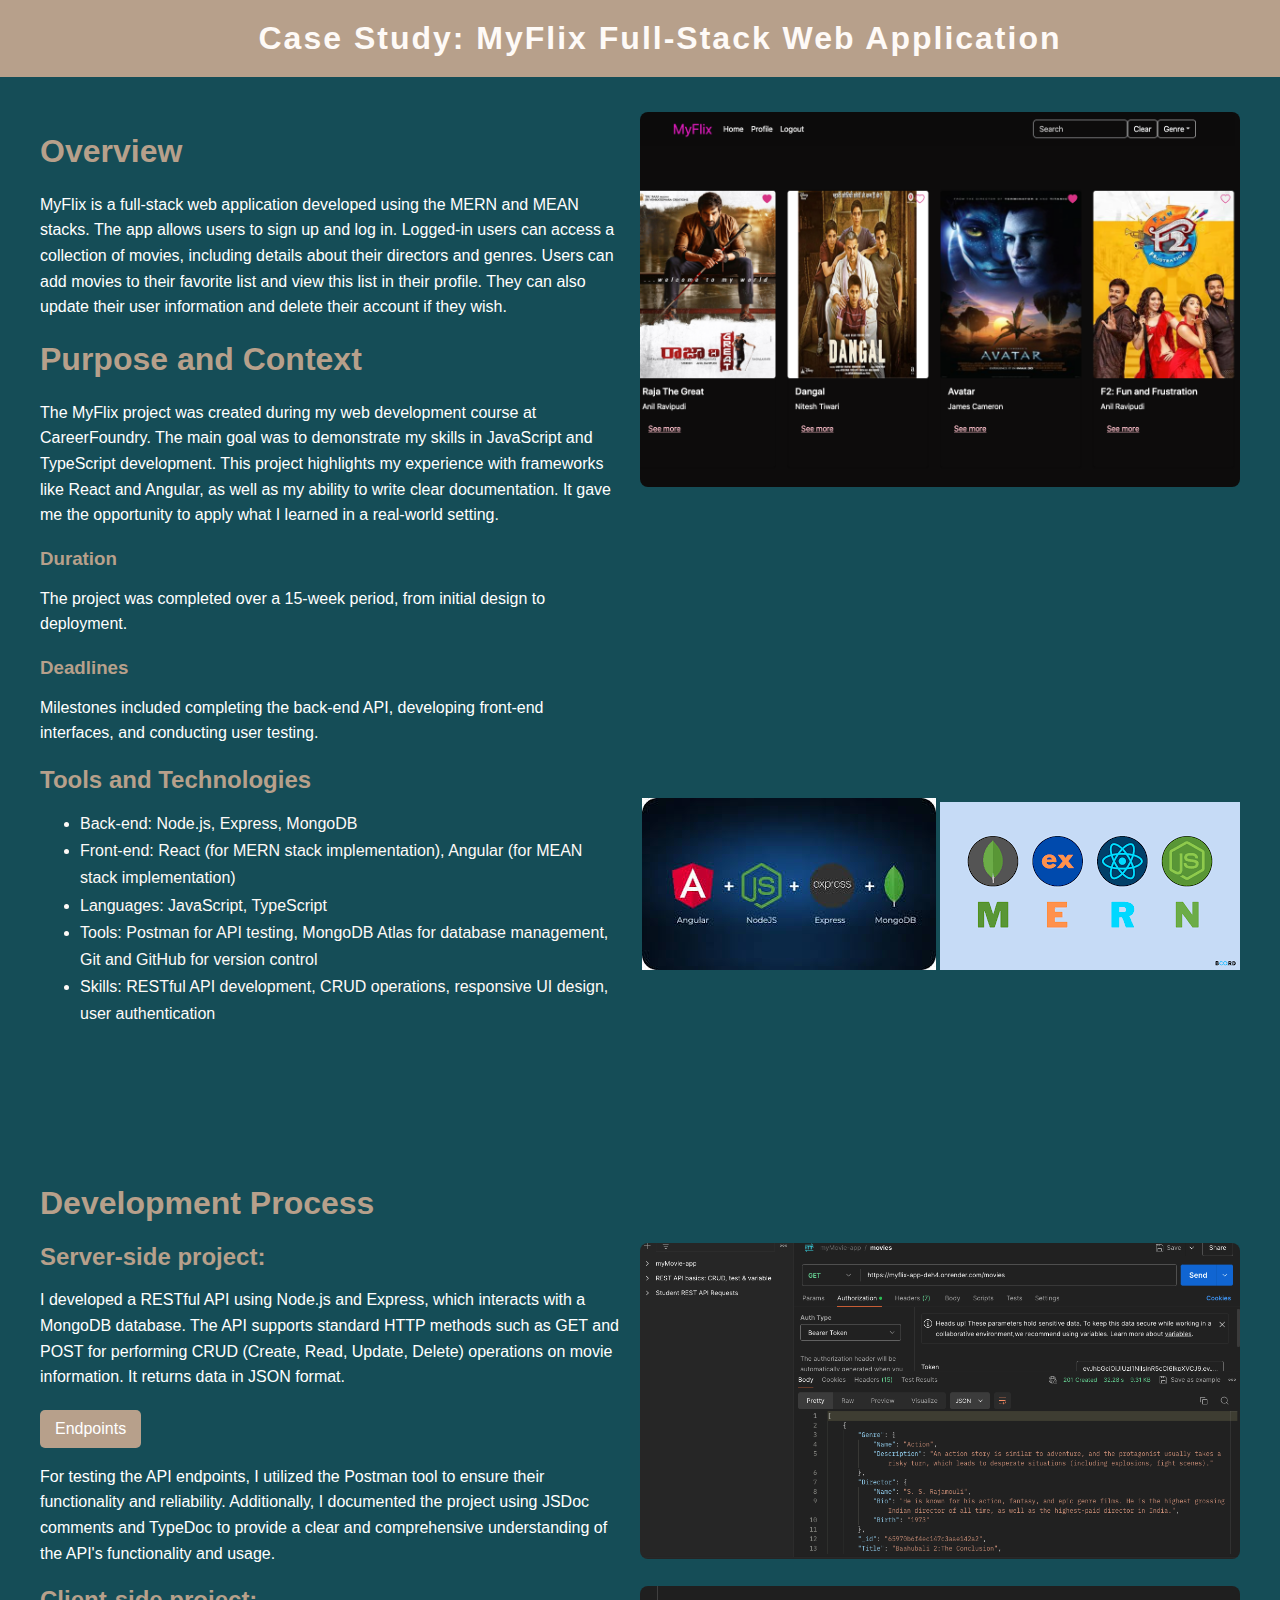
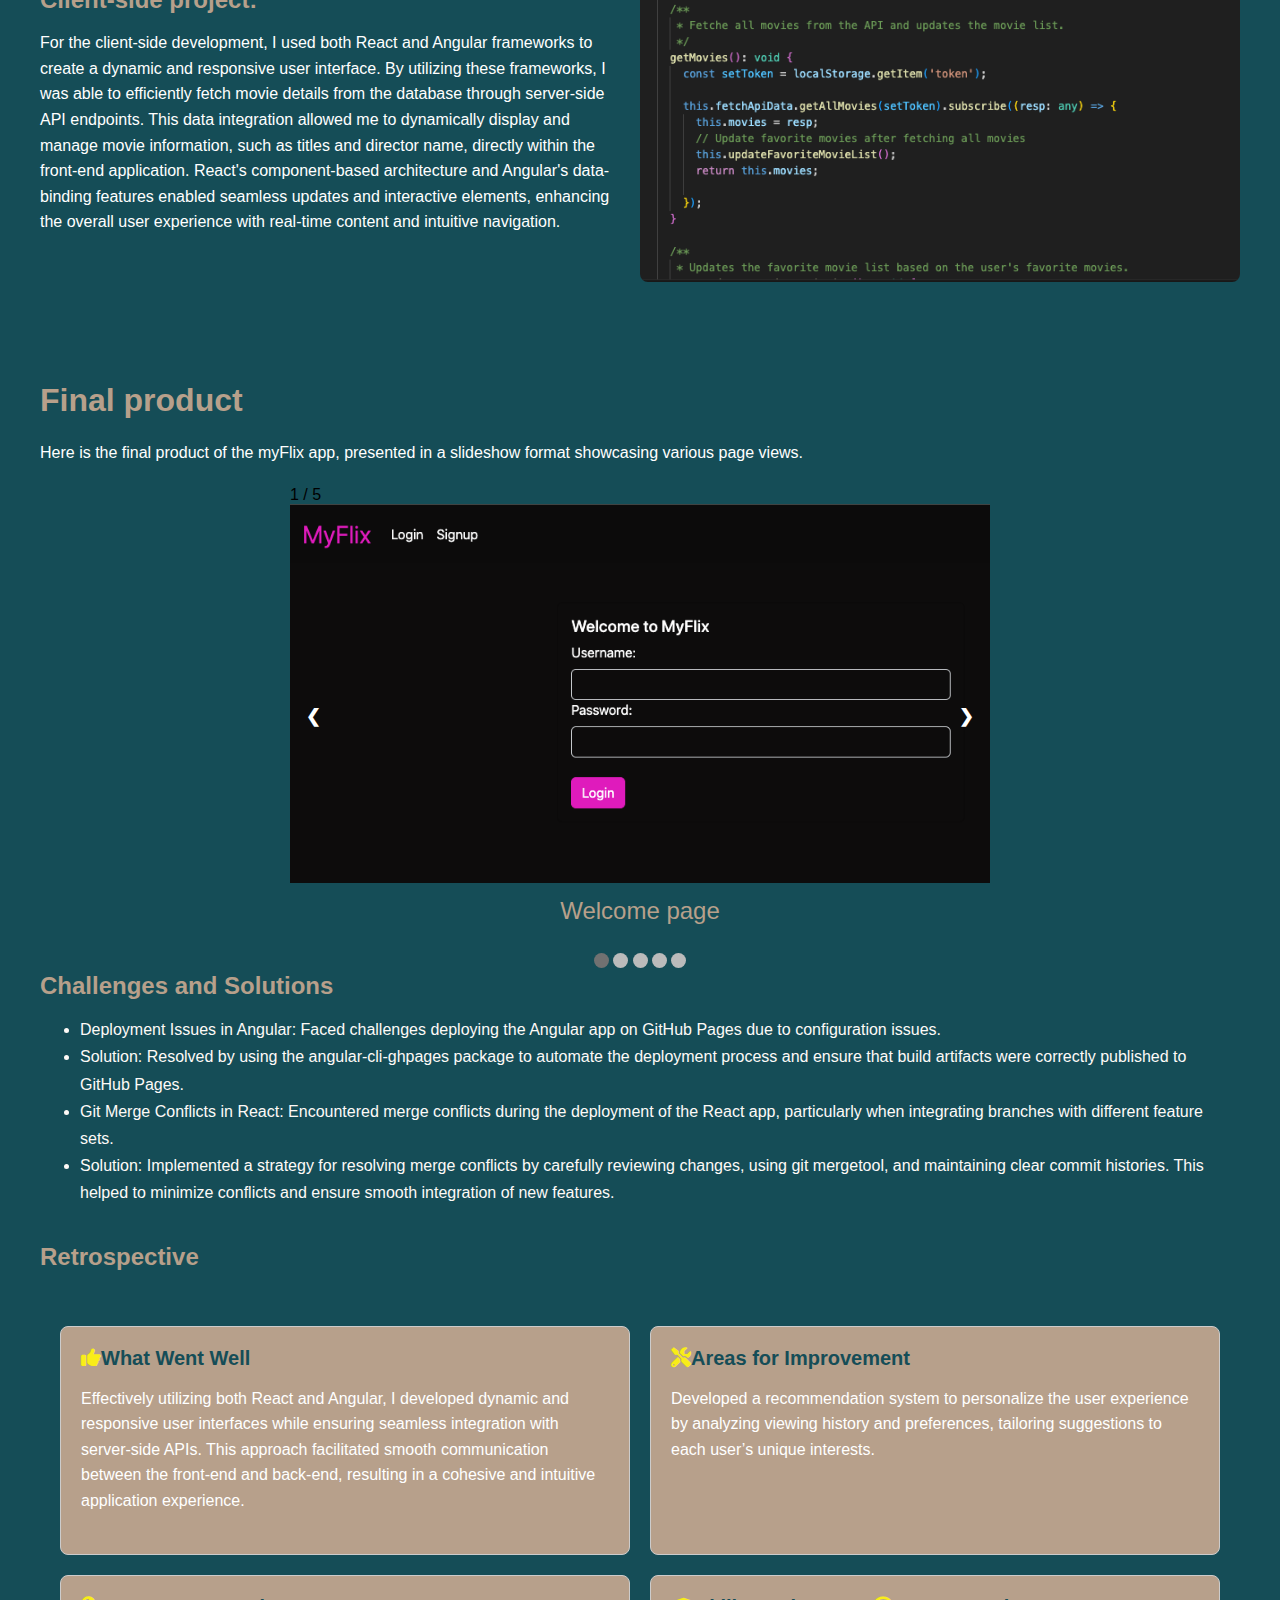
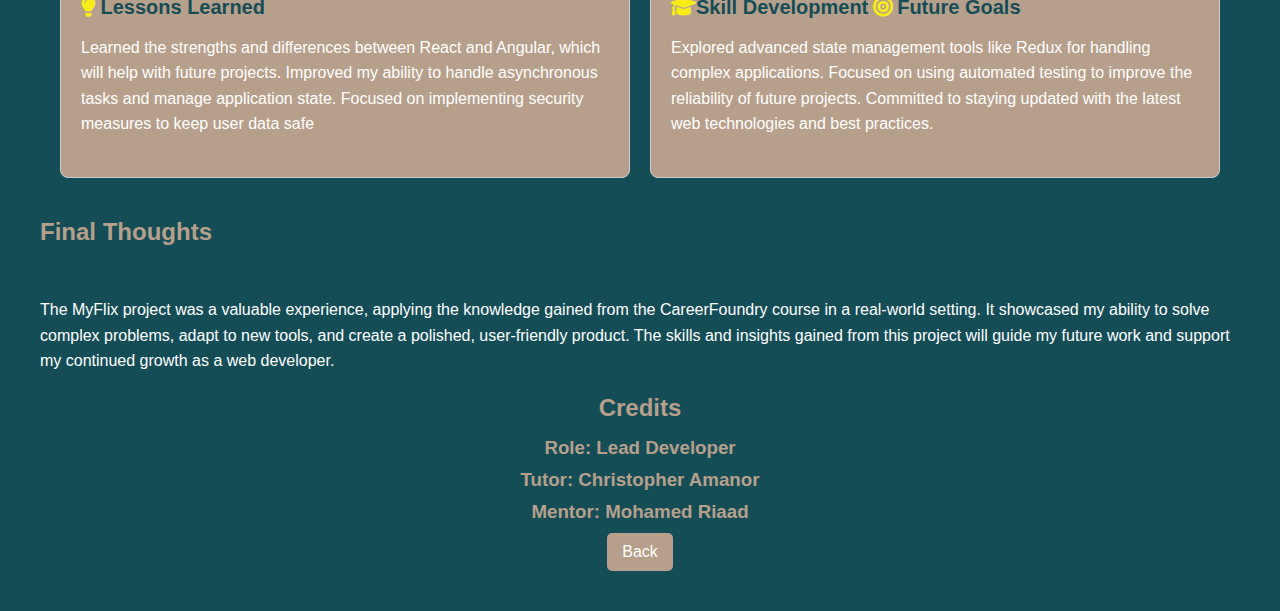
<file: projects/caseStudy.html>
<!DOCTYPE html>
<html lang="en">

<head>
  <meta charset="UTF-8">
  <meta name="viewport" content="width=device-width, initial-scale=1.0">
  <link rel="stylesheet" href="https://cdnjs.cloudflare.com/ajax/libs/font-awesome/4.7.0/css/font-awesome.min.css">

  <link rel="stylesheet" href="https://cdnjs.cloudflare.com/ajax/libs/font-awesome/6.0.0/css/all.min.css">
  <title>MyFlix Case Study</title>
  <link rel="stylesheet" href="../css/caseStudy.css">
</head>

<body class="CaseStudy">

  <header>
    <a class="title" href="#">Case Study: MyFlix Full-Stack Web Application
    </a>
  </header>
  <br>
  <br>
  <br>
  <br>

  <main>
    <section class="page">
      <div class="container">
        <div class="div-item">
          <h1>Overview</h1>
          <p>MyFlix is a full-stack web application developed using the MERN and MEAN stacks.
            The app allows users to sign up and log in. Logged-in users can access a collection
            of movies, including details about their directors and genres. Users can add movies
            to their favorite list and view this list in their profile. They can also update
            their user information and delete their account if they wish.
          </p>
          <h1>Purpose and Context</h1>
          <p>The MyFlix project was created during my web development course at CareerFoundry.
            The main goal was to demonstrate my skills in JavaScript and TypeScript development.
            This project highlights my experience with frameworks like React and Angular, as well
            as my ability to write clear documentation. It gave me the opportunity to apply what I
            learned in a real-world setting.
          </p>
        </div>
        <img src="../img/MyFlix.png" alt="myFlix-react pic" class="project-image">

      </div>
      <div class="container">
        <div class="div-item">

          <h3>Duration</h3>
          <p>
            The project was completed over a 15-week period, from initial design to deployment.
          </p>
          <h3>Deadlines</h3>
          <p>
            Milestones included completing the back-end API, developing front-end interfaces, and conducting user
            testing.
          </p>

          <h2>Tools and Technologies</h2>
          <ul>
            <li>Back-end: Node.js, Express, MongoDB</li>
            <li>Front-end: React (for MERN stack implementation), Angular (for MEAN stack implementation)</li>
            <li> Languages: JavaScript, TypeScript</li>
            <li>Tools: Postman for API testing, MongoDB Atlas for database management, Git and GitHub for version
              control</li>
            <li>Skills: RESTful API development, CRUD operations, responsive UI design, user authentication
            </li>
          </ul>
        </div>
        <div>
          <img src="../img/MEAN1.jpeg" alt="angular-skills" class="skills-img">
          <img src="../img/MERN.png" alt="react-skills" class="skills-img">
        </div>

        <div class="developement-process">
          <h1>Development Process</h1>

          <div class="container">
            <div class="div-item">
              <h2>Server-side project:</h2>
              <p>
                I developed a RESTful API using Node.js and Express, which interacts with a MongoDB database.
                The API supports standard HTTP methods such as GET and POST for performing CRUD (Create, Read,
                Update, Delete) operations on movie information. It returns data in JSON format.
              </p>

              <a href="https://myflix-app-deh4.onrender.com/documentation" class="documentation-link"
                target="_blank">Endpoints</a>

              <p>
                For testing the API endpoints, I utilized the Postman tool to ensure their functionality and
                reliability. Additionally, I documented the project using JSDoc comments and TypeDoc to
                provide a clear and comprehensive understanding of the API's functionality and usage.
              </p>
            </div>

            <div class="image-container">
              <img src="../img/Postman.png" class="caseStudy-img" alt="Postman">
              <div class="overlay">
                <div class="text">Used Postman to test API endpoints.

                </div>
              </div>
            </div>
          </div>


          <div class="container">
            <div class="div-item">

              <h2>Client-side project:</h2>
              <p>For the client-side development, I used both React and Angular frameworks to create a dynamic and
                responsive user interface. By utilizing these frameworks,
                I was able to efficiently fetch movie details from the database through server-side API endpoints. This
                data integration allowed me to dynamically display and manage movie information, such as titles and
                director name, directly within the front-end application. React's component-based architecture and
                Angular's
                data-binding features enabled seamless updates and interactive elements, enhancing the overall user
                experience with real-time content and intuitive navigation.</p>
            </div>
            <div class="image-container">

              <img src="../img/Tsdoc.png" alt="Typedoc-img" class="caseStudy-img">
              <div class="overlay">
                <div class="text">Documented functions using TSDoc comments.

                </div>
              </div>
            </div>
          </div>



          <div class="final-product">

            <h1>Final product</h1>
            <p>Here is the final product of the myFlix app, presented in a slideshow format showcasing various page
              views.</p>
            <div class="slideshow-container">

              <div class="mySlides fade">
                <div class="numbertext">1 / 5</div>
                <img src="../img/Welcome.png" style="width:100%">
                <div class="caption">Welcome page</div>
              </div>

              <div class="mySlides fade">
                <div class="numbertext">2 / 5</div>
                <img src="../img/Mainview.png" style="width:100%">
                <div class="caption">Main view</div>
              </div>

              <div class="mySlides fade">
                <div class="numbertext">3 / 5</div>
                <img src="../img/Movieview.png" style="width:100%">
                <div class="caption">Movie view</div>
              </div>

              <div class="mySlides fade">
                <div class="numbertext">4/ 5</div>
                <img src="../img/Profile.png" style="width:100%">
                <div class="caption">Profile view</div>
              </div>

              <div class="mySlides fade">
                <div class="numbertext">5 / 5</div>
                <img src="../img/Profileview.png" style="width:100%">
                <div class="caption">Fav movies list</div>
              </div>

              <a class="prev" onclick="plusSlides(-1)">&#10094;</a>
              <a class="next" onclick="plusSlides(1)">&#10095;</a>
            </div>
            <br>

            <div style="text-align:center">
              <span class="dot" onclick="currentSlide(1)"></span>
              <span class="dot" onclick="currentSlide(2)"></span>
              <span class="dot" onclick="currentSlide(3)"></span>
              <span class="dot" onclick="currentSlide(4)"></span>
              <span class="dot" onclick="currentSlide(5)"></span>

            </div>

            <script>
              let slideIndex = 1;
              showSlides(slideIndex);

              function plusSlides(n) {
                showSlides(slideIndex += n);
              }

              function currentSlide(n) {
                showSlides(slideIndex = n);
              }

              function showSlides(n) {
                let i;
                let slides = document.getElementsByClassName("mySlides");
                let dots = document.getElementsByClassName("dot");
                if (n > slides.length) { slideIndex = 1 }
                if (n < 1) { slideIndex = slides.length }
                for (i = 0; i < slides.length; i++) {
                  slides[i].style.display = "none";
                }
                for (i = 0; i < dots.length; i++) {
                  dots[i].className = dots[i].className.replace(" active", "");
                }
                slides[slideIndex - 1].style.display = "block";
                dots[slideIndex - 1].className += " active";
              }
            </script>

          </div>



          <h2>Challenges and Solutions</h2>
          <ul>
            <li>Deployment Issues in Angular: Faced challenges deploying the Angular app on GitHub Pages due to
              configuration issues.

            <li>Solution: Resolved by using the angular-cli-ghpages package to automate the deployment process and
              ensure that build artifacts were correctly published to GitHub Pages.</li>
            </li>
            <li>Git Merge Conflicts in React: Encountered merge conflicts during the deployment of the React app,
              particularly when integrating branches with different feature sets.

            </li>
            <li>Solution: Implemented a strategy for resolving merge conflicts by carefully reviewing changes, using git
              mergetool, and maintaining clear commit histories. This helped to minimize conflicts and ensure smooth
              integration of new features.</li>
          </ul>
        </div>
        <h2>Retrospective</h2>

        <div class="grid-container">
          <div class="grid-item">
            <i class="fas fa-thumbs-o-up"></i><span>What Went Well</span>

            <p>Effectively utilizing both React and Angular, I developed dynamic and responsive user interfaces while
              ensuring seamless integration with server-side APIs. This approach facilitated smooth communication
              between the front-end and back-end, resulting in a cohesive and intuitive application experience.</p>
          </div>

          <div class="grid-item">
            <i class="fas fa-tools"></i><span>Areas for Improvement</span>
            <p>Developed a recommendation system to personalize the user experience by analyzing viewing history and
              preferences, tailoring suggestions to each user’s unique interests.</p>
          </div>
          <div class="grid-item">
            <i class="fas fa-lightbulb"></i> <span>Lessons Learned</span>
            <p>Learned the strengths and differences between React and Angular, which will help with future projects.
              Improved my ability to handle asynchronous tasks and manage application state. Focused on implementing
              security measures to keep user data safe</p>
          </div>
          <div class="grid-item">
            <i class="fas fa-graduation-cap"></i><span>Skill Development</span>
            <i class="fas fa-bullseye"></i> <span>Future Goals</span>

            <p>Explored advanced state management tools like Redux for handling complex applications. Focused
              on using automated testing to improve the reliability of future projects. Committed to staying updated
              with the latest web technologies and best practices.</p>
          </div>
        </div>

        <h2>Final Thoughts</h2>

        <p>The MyFlix project was a valuable experience, applying the knowledge gained from the CareerFoundry course in
          a real-world setting. It showcased my ability to solve complex problems, adapt to new tools, and create a
          polished, user-friendly product. The skills and insights gained from this project will guide my future work
          and support my continued growth as a web developer.
        </p>

      </div>
      <div class="credits">
        <h2>Credits</h2>
        <h3>Role: Lead Developer</h3>
        <h3>Tutor: Christopher Amanor</h3>
        <h3> Mentor: Mohamed Riaad</h3>
        <a href="../work.html" class="documentation-link">Back</a>

      </div>

    </section>
  </main>
</body>

</html>
</file>
<file: css/caseStudy.css>
/* Global Styles */
body {
  font-family: 'Arial', sans-serif;
  margin: 0;
  padding: 0;
  background-color: #154d57;
}

a {
  text-decoration: none;
  color: inherit;
}

header {
  z-index: 1000;
  position: fixed;
  background-color: #b7a08b;
  padding: 20px;
  width: 100%;
  text-align: center;
}

header .title {
  font-size: 2rem;
  color: #fefaf7;
  font-weight: bold;
  letter-spacing: 2px;
}

/* Main Content */
main {
  padding: 40px;
}

.project-image {
  max-width: 50%;
  height: 50%;
  border-radius: 8px;
}

h1 {
  color: #b7a08b;
}

h2 {
  color: #b7a08b;
  margin-bottom: 15px;
}

h3 {
  margin-top: 30px;
  margin-bottom: 10px;
  color: #b7a08b;
}

p {
  line-height: 1.6;
  margin-bottom: 20px;
  color: #fff;
}

/* Links */
.documentation-link {
  display: inline-block;
  background-color: #b7a08b;
  color: #fff;
  padding: 10px 15px;
  border-radius: 5px;
  transition: background-color 0.3s ease;
}

.documentation-link:hover {
  background-color: #f08a2b;
}

/* Responsive Styles */
@media (max-width: 1200px) {
  .grid-container {
    grid-template-columns: 1fr;
  }
}

@media (max-width: 1024px) {
  .slideshow-container {
    max-width: 90%;
  }
}

@media (max-width: 768px) {
  main {
    padding: 20px;
  }

  header .title {
    font-size: 1.5rem;
  }

  .page {
    padding: 15px;

  }

  .project-image {
    margin-right: 0;
    margin-bottom: 20px;
  }

  .container {
    flex-direction: column;
    align-items: center;
  }

  .item {
    flex-direction: column;
  }

  .caseStudy-img {
    width: 100%;
    height: auto;
  }

  .skills-img {
    margin-top: 150px;
  }

  .developement-process,
  .final-product {
    margin-top: 50px;
  }

  .dot {
    height: 10px;
    width: 10px;
  }

  .text {
    font-size: 1.2em;
  }

  .caption {
    font-size: 1.2em;
  }

  .image-container {
    width: 100%;
  }
}

@media (max-width: 480px) {
  header .title {
    font-size: 1.2rem;
  }

  .slideshow-container {
    max-width: 100%;
  }

  .documentation-link {
    padding: 8px 12px;
  }

  .dot {
    height: 8px;
    width: 8px;
  }

  .text,
  .caption {
    font-size: 1em;
  }

  .credits {
    padding: 10px;
  }
}

/* Slideshow container */
.slideshow-container {
  max-width: 700px;
  position: relative;
  margin: auto;
}

/* Hide the images by default */
.mySlides {
  display: none;
}

/* Next & previous buttons */
.prev,
.next {
  cursor: pointer;
  position: absolute;
  top: 50%;
  width: auto;
  margin-top: -22px;
  padding: 16px;
  color: white;
  font-weight: bold;
  font-size: 18px;
  transition: 0.6s ease;
  border-radius: 0 3px 3px 0;
  user-select: none;
}

/* Position the "next button" to the right */
.next {
  right: 0;
  border-radius: 3px 0 0 3px;
}

/* On hover, add a black background color with a little bit see-through */
.prev:hover,
.next:hover {
  background-color: rgba(0, 0, 0, 0.8);
}

/* Caption text */
.text {
  color: #b69d74;
  font-size: 20px;
  padding: 8px 12px;
  position: absolute;
  width: 100%;
  text-align: right;
}

/* The dots/bullets/indicators */
.dot {
  cursor: pointer;
  height: 15px;
  width: 15px;
  background-color: #bbb;
  border-radius: 50%;
  display: inline-block;
  transition: background-color 0.6s ease;
}

.active,
.dot:hover {
  background-color: #717171;
}

/* Other Styles */
i {
  color: #f9ed18;
  font-size: 20px;
}

span {
  color: #154d57;
  font-size: 20px;
  font-weight: bold;
}

.container {
  display: flex;
  flex-wrap: wrap;
  gap: 20px;
}

.div-item {
  flex: 1;
}

.caseStudy-img {
  width: 100%;
  height: auto;
  border-radius: 8px;
}

.skills-img {
  margin-top: 250px;
}

li {
  color: #fefaf7;
  line-height: 1.7;
}

.developement-process {
  margin-top: 100px;
}

.final-product {
  margin-top: 100px;
}

.grid-container {
  display: grid;
  grid-template-columns: 1fr 1fr;
  gap: 20px;
  padding: 20px;
  max-width: 1200px;
  margin: 0 auto;
}

.grid-item {
  padding: 20px;
  border: 1px solid #ccc;
  border-radius: 8px;
  background-color: #b7a08b;
}

h4 {
  font-size: 20px;
  color: #154d57;
}

h2,
h3 {
  margin-top: 0;
}

.image-container {
  position: relative;
  display: inline-block;
  width: 50%;
}

.caseStudy-img {
  display: block;
  width: 100%;
  height: auto;
}

.overlay {
  position: absolute;
  top: 0;
  bottom: 0;
  left: 0;
  right: 0;
  background-color: #b7a08b;
  color: white;
  opacity: 0;
  transition: opacity 0.5s ease;
  display: flex;
  align-items: center;
  justify-content: center;
  text-align: center;
  border-radius: 10px;
}

.image-container:hover .overlay {
  opacity: 1;
}

.text {
  font-size: 1.5em;
  padding: 10px;
  text-align: center;
  color: #154d57;
}

.caption {
  font-size: 1.5em;
  padding: 10px;
  text-align: center;
  color: #b7a08b;
}

.credits {
  text-align: center;
}
</file>
